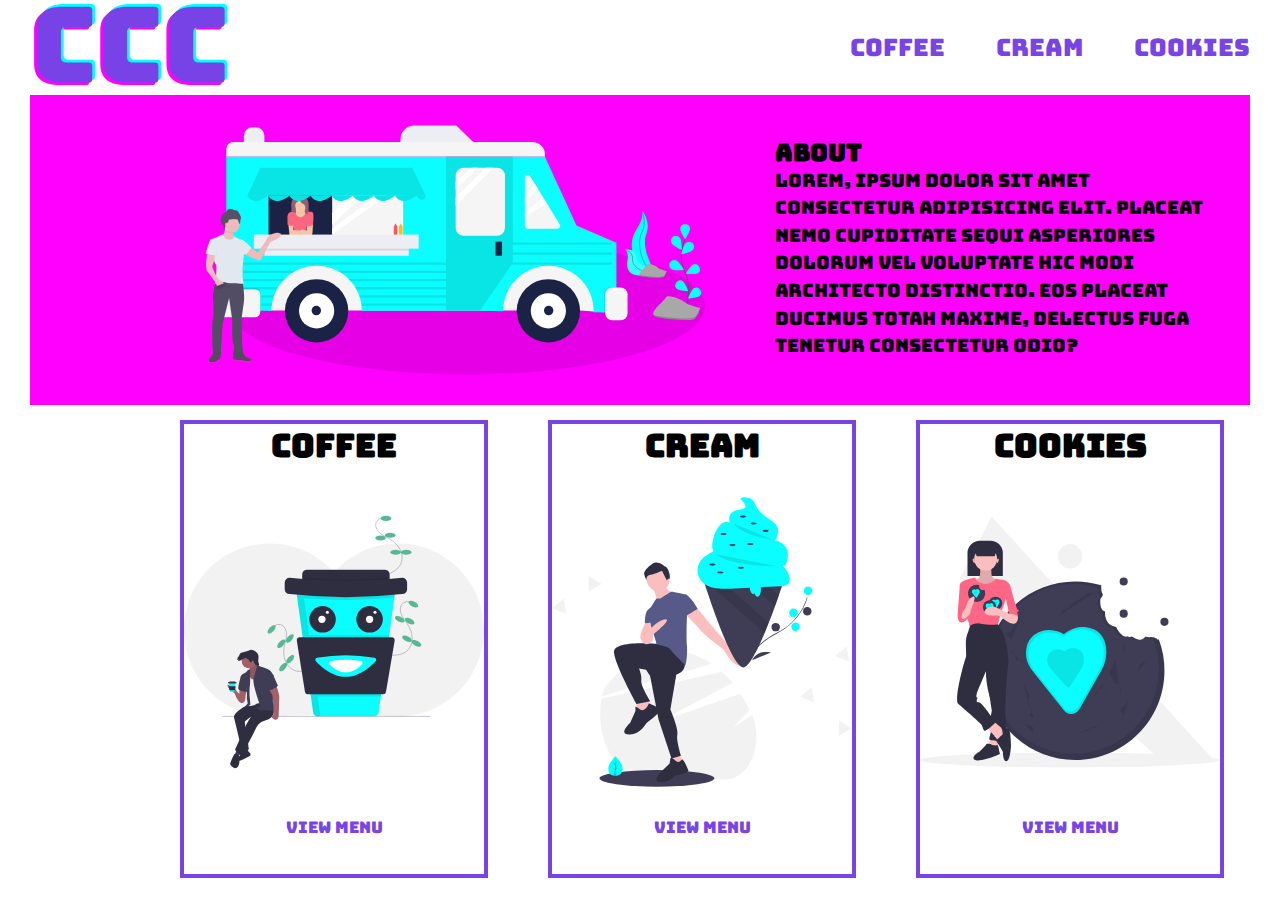
<file: [abrignani]-part-one/index.html>
<!DOCTYPE html>
<html lang="en">

    <head>
        <meta charset="utf-8"/>
        <meta name="viewport" content="width=device-width, initial-scale=1.0"/>
        <link rel="preconnect" href="https://fonts.gstatic.com">
        <link href="https://fonts.googleapis.com/css2?family=Bungee&display=swap" rel="stylesheet">
        <link rel="stylesheet" href="styles.css"/>
        <title>Unit 1 Deliverable 1</title>
    </head>
    
    <body>
        <header>
            <nav class="header-parent"> 
                <a href="#"><img src="assets/ccc.svg" alt="CCC logo"></a>
                <ul class="ccc">    
                    <li><a href="#" class="ccc-words">COFFEE</a></li><li><a href="#" class="ccc-words">CREAM</a></li><li><a href="#" class="ccc-words">COOKIES</a></li></ul>
                </nav>
        </header>
        
        <section class="about">
            <div class="about-parent">
                <img id="truck" src="assets/food-truck.svg" alt="Food Truck">
                <div class="about-child">
                    <h2>ABOUT</h2>
                    <p class="lorem">Lorem, ipsum dolor sit amet consectetur adipisicing elit. 
                        Placeat nemo cupiditate sequi asperiores dolorum vel voluptate hic modi architecto distinctio. 
                        Eos placeat ducimus totah maxime, delectus fuga tenetur consectetur odio?</p>
                    </div>                                                 
            </div>
        </section>
        
        <section>
            <div class="card-box">
                <div class="cards">
                    <h1 class="card-text">COFFEE</h1>
                    <img class="card-pics" src="assets/coffee.svg" alt="Coffee">
                    <a href="#" class="card-text" id="menu">View Menu</a>
                </div>
                <div class="cards">
                    <h1 class="card-text">CREAM</h1>
                    <img class="card-pics" src="assets/cream.svg" alt="Cream">
                    <a href="#" class="card-text" id="menu">View Menu</a>
                </div>
                <div class="cards">
                    <h1 class="card-text">COOKIES</h1>
                    <img class="card-pics" src="assets/cookie.svg" alt="Cookies">
                    <a href="#" class="card-text" id="menu">View Menu</a>
                </div>
            </div>
        </section>
    
    </body>
</html>
</file>
<file: [abrignani]-part-one/styles.css>
* {
    padding: 0;
    margin: 0;
}

body {
    font-family: 'Bungee', cursive;
    margin-left: 30px;
    margin-right: 30px;
}

li {
    list-style: none;
}

a {
    text-decoration: none;
    color: #7944e6;
}

a:hover {
    color: #10fdff;
}

header {
    color: #7944e6;
}

.header-parent {
    display: flex;
    justify-content: space-between;
    align-items: center;
}

.ccc {
    display: flex;
    justify-content: space-between;
    width: 300px;
}

.ccc-words {
    font-size: 1.2em;
}

.card-box {
    display: flex;
    text-align: center;
    justify-content: space-evenly;
    align-items: stretch;
    flex-direction: column;
    padding: 0 120px;
}

.cards {
    border: #7944e6 solid 4px;
    margin: 15px 30px 10px 30px;    
    display: flex;
    flex-direction: column;
    align-items: center;
    height: 450px;
    width: 300px;

}

.card-pics {
    height: 350px;
    width: 300px;
}

#menu {
    color: #7944e6;
}

#menu:hover {
    color: #10fdff;
}

.card-text {
    margin: 0;
}

.lorem {
    line-height: 1.5;
}

h2 {
    line-height: 1.1;
}

.about {
    background-color: #ff00ff;
    padding: 10px 0px 10px 0;
    text-align: start;
}

.about-parent {
    display: flex;
    justify-content: space-between;
    flex-direction: column;
    align-items: center;
}

.about-child {
    padding-left: 20px;
    display: flex;
    flex-direction: column;
    align-items: flex-start;
    justify-content: center;
    width: 1000px;
}

#truck {
    height: 150px;
    width: 230px;
}

@media screen and (min-width: 768px) {

.about {
    padding: 5px 25px 5px 25px;
}

.ccc-words {
    font-size: 1.5em;
}

.ccc {
    width: 400px;
}

.about-parent {
    display: flex;
    justify-content: space-between;
    flex-direction: row;
}

.about-child {
    padding-left: 20px;
    display: flex;
    flex-direction: column;
    align-items: flex-start;
    justify-content: center;
}

.card-pics {
    width: 300px;
}

#truck {
    padding: 0px 50px 0px 150px;
    height: 300px;
    width: 500px;
}

.card-box {
    flex-direction: row;
}

.lorem {
    font-size: 1.15em;
}
}
</file>
